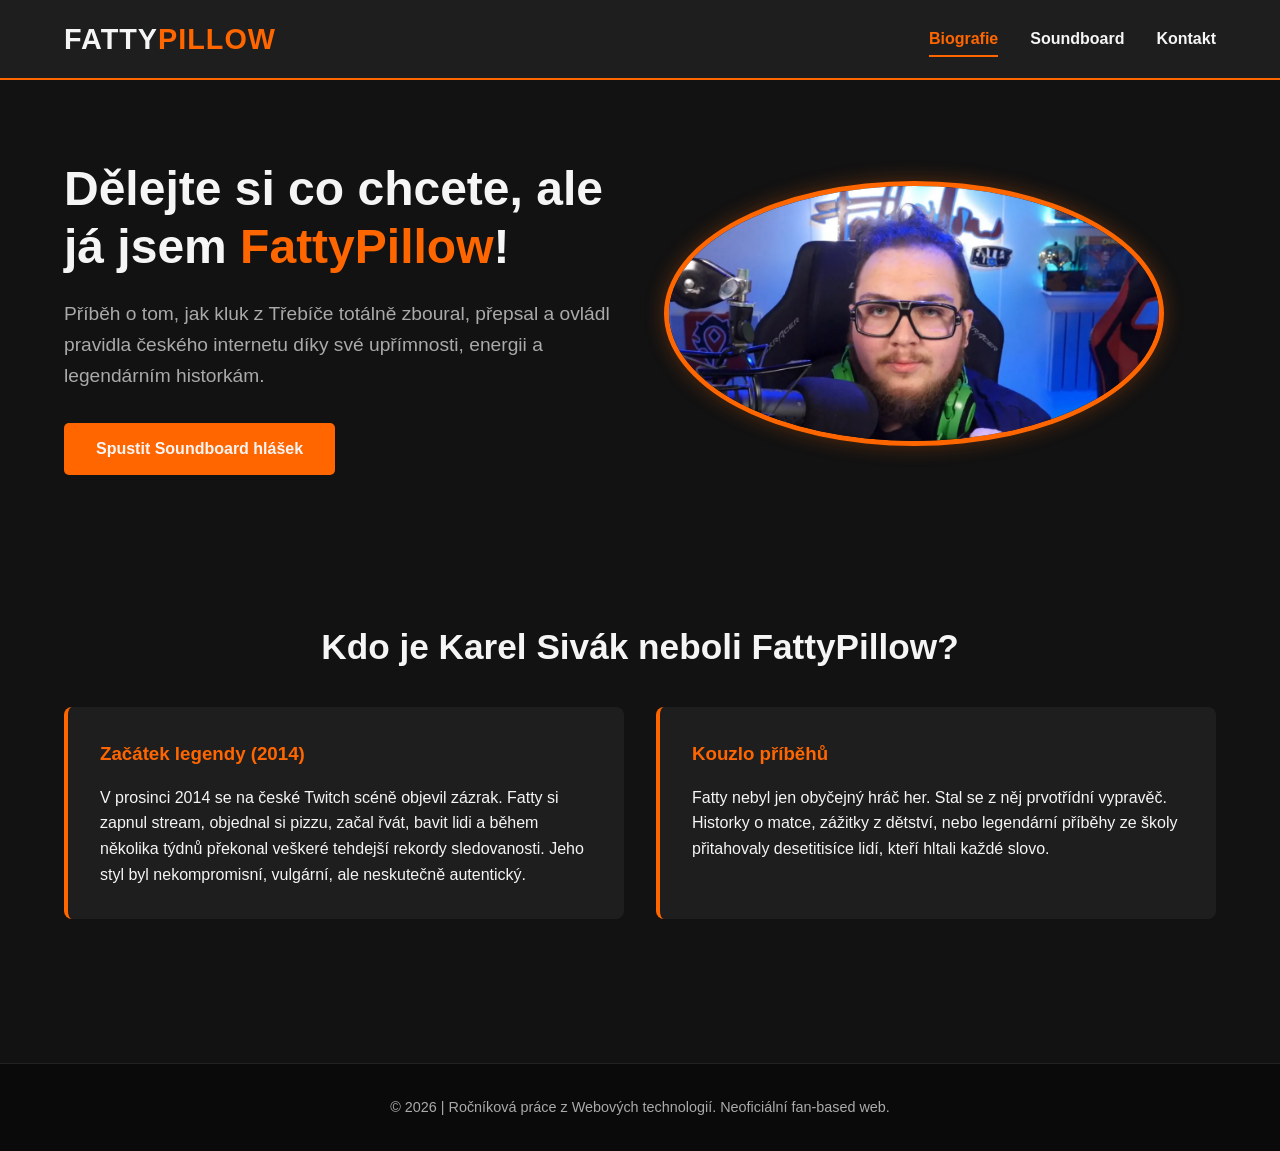
<file: index.html>
<!DOCTYPE html>
<html lang="cs">
<head>
    <meta charset="UTF-8">
    <meta name="viewport" content="width=device-width, initial-scale=1.0">
    <title>FattyPillow | Legenda českého Twitchi</title>
    <meta name="description" content="Neoficiální fan-based prezentace streaméra FattyPillowa. Biografie, příběhy a zákulisí tvorby Karla Siváka.">
    
    <meta property="og:type" content="website">
    <meta property="og:url" content="https://tvoje-jmeno.github.io/fattypillow-prezentace/">
    <meta property="og:title" content="FattyPillow - Legenda českého Twitchi">
    <meta property="og:description" content="Vše o FattyPillowovi na jednom místě. Biografie, interaktivní soundboard a jeho legendární hlášky.">
    <meta property="og:image" content="assets/images/og-prehled.jpg">

    <meta name="twitter:card" content="summary_large_image">
    <meta name="twitter:title" content="FattyPillow - Legenda českého Twitchi">

    <link rel="stylesheet" href="css/variables.css">
    <link rel="stylesheet" href="css/style.css">
    <link rel="stylesheet" href="css/responsive.css">

    <script type="application/ld+json">
    {
      "@context": "https://schema.org",
      "@type": "Person",
      "name": "Karel Sivák",
      "additionalName": "FattyPillow",
      "jobTitle": "Streamer, Influencer",
      "nationality": "CZ",
      "sameAs": [
        "https://www.twitch.tv/fattypillow",
        "https://www.youtube.com/user/FattyPillowTV",
        "https://www.instagram.com/fattypilloww/"
      ]
    }
    </script>
</head>
<body>

    <header class="main-header">
        <div class="container header-flex">
            <a href="index.html" class="logo">Fatty<span>Pillow</span></a>
            <button class="menu-toggle" aria-label="Otevřít menu" aria-expanded="false">
                <span class="bar"></span>
                <span class="bar"></span>
                <span class="bar"></span>
            </button>
            <nav class="nav-menu">
                <ul>
                    <li><a href="index.html" class="active">Biografie</a></li>
                    <li><a href="soundboard.html">Soundboard</a></li>
                    <li><a href="kontakt.html">Kontakt</a></li>
                </ul>
            </nav>
        </div>
    </header>

    <main>
        <section class="hero">
            <div class="container hero-grid">
                <div class="hero-content">
                    <h1>Dělejte si co chcete, ale já jsem <span class="highlight">FattyPillow</span>!</h1>
                    <p>Příběh o tom, jak kluk z Třebíče totálně zboural, přepsal a ovládl pravidla českého internetu díky své upřímnosti, energii a legendárním historkám.</p>
                    <a href="soundboard.html" class="btn">Spustit Soundboard hlášek</a>
                </div>
                <div class="hero-image">
                    <img src="assets/images/fatty-hero.webp" alt="Fotka Karla Siváka (FattyPillowa)" width="500" height="500" priority>
                </div>
            </div>
        </section>

        <section class="bio container">
            <h2>Kdo je Karel Sivák neboli FattyPillow?</h2>
            <div class="bio-grid">
                <article class="bio-card">
                    <h3>Začátek legendy (2014)</h3>
                    <p>V prosinci 2014 se na české Twitch scéně objevil zázrak. Fatty si zapnul stream, objednal si pizzu, začal řvát, bavit lidi a během několika týdnů překonal veškeré tehdejší rekordy sledovanosti. Jeho styl byl nekompromisní, vulgární, ale neskutečně autentický.</p>
                </article>
                <article class="bio-card">
                    <h3>Kouzlo příběhů</h3>
                    <p>Fatty nebyl jen obyčejný hráč her. Stal se z něj prvotřídní vypravěč. Historky o matce, zážitky z dětství, nebo legendární příběhy ze školy přitahovaly desetitisíce lidí, kteří hltali každé slovo.</p>
                </article>
            </div>
        </section>
    </main>

    <footer class="main-footer">
        <div class="container footer-text">
            <p>&copy; 2026 | Ročníková práce z Webových technologií. Neoficiální fan-based web.</p>
        </div>
    </footer>

    <script src="js/main.js" defer></script>
</body>
</html>
</file>
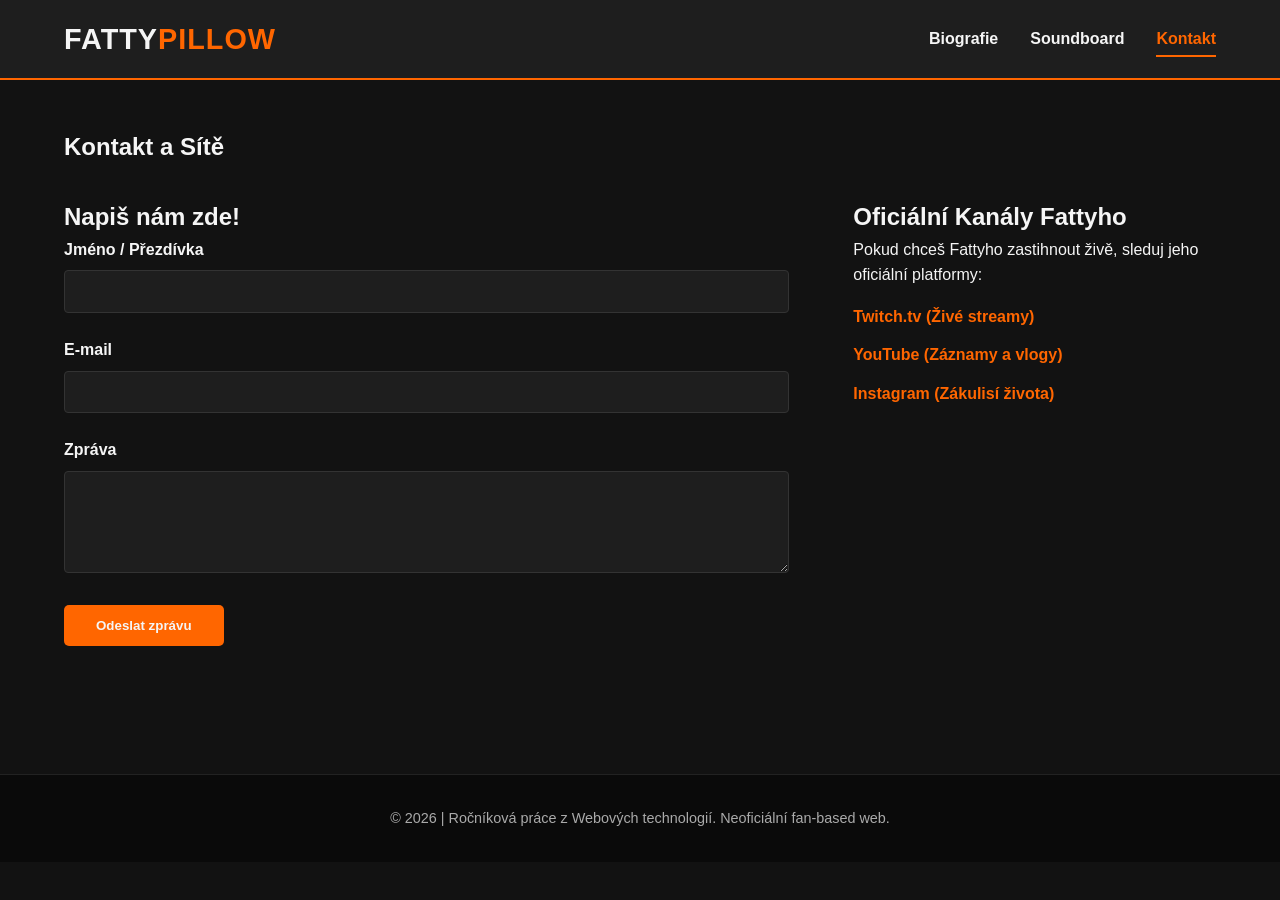
<file: kontakt.html>
<!DOCTYPE html>
<html lang="cs">
<head>
    <meta charset="UTF-8">
    <meta name="viewport" content="width=device-width, initial-scale=1.0">
    <title>Kontakt | FattyPillow</title>
    <meta name="description" content="Kontaktujte nás ohledně fan-based projektu FattyPillow nebo sledujte oficiální sociální sítě.">
    <link rel="stylesheet" href="css/variables.css">
    <link rel="stylesheet" href="css/style.css">
    <link rel="stylesheet" href="css/responsive.css">
</head>
<body>

    <header class="main-header">
        <div class="container header-flex">
            <a href="index.html" class="logo">Fatty<span>Pillow</span></a>
            <button class="menu-toggle" aria-label="Otevřít menu" aria-expanded="false">
                <span class="bar"></span>
                <span class="bar"></span>
                <span class="bar"></span>
            </button>
            <nav class="nav-menu">
                <ul>
                    <li><a href="index.html">Biografie</a></li>
                    <li><a href="soundboard.html">Soundboard</a></li>
                    <li><a href="kontakt.html" class="active">Kontakt</a></li>
                </ul>
            </nav>
        </div>
    </header>

    <main class="container">
        <section class="contact-section">
            <h1>Kontakt a Sítě</h1>
            <div class="contact-grid">
                
                <div class="contact-form-wrapper">
                    <h2>Napiš nám zde!</h2>
                    <form id="contact-form" novalidate>
                        <div class="form-group">
                            <label for="username">Jméno / Přezdívka</label>
                            <input type="text" id="username" name="username" required>
                            <span class="error-msg" id="name-error">Jméno musí být vyplněno.</span>
                        </div>
                        <div class="form-group">
                            <label for="email">E-mail</label>
                            <input type="email" id="email" name="email" required>
                            <span class="error-msg" id="email-error">Zadej platný e-mail.</span>
                        </div>
                        <div class="form-group">
                            <label for="message">Zpráva</label>
                            <textarea id="message" name="message" rows="5" required></textarea>
                            <span class="error-msg" id="message-error">Zpráva nesmí být prázdná.</span>
                        </div>
                        <button type="submit" class="btn">Odeslat zprávu</button>
                    </form>
                    <div id="form-success" class="success-box" role="alert" hidden>Zpráva byla úspěšně odeslána! (ne úplně, protože nevim jak to udělat)</div>
                </div>

                <div class="contact-links">
                    <h2>Oficiální Kanály Fattyho</h2>
                    <p>Pokud chceš Fattyho zastihnout živě, sleduj jeho oficiální platformy:</p>
                    <ul class="links-list">
                        <li><a href="https://www.twitch.tv/fattypillow" target="_blank" rel="noopener">Twitch.tv (Živé streamy)</a></li>
                        <li><a href="https://www.youtube.com/@FattyPillowTV" target="_blank" rel="noopener">YouTube (Záznamy a vlogy)</a></li>
                        <li><a href="https://www.instagram.com/fattypilloww/" target="_blank" rel="noopener">Instagram (Zákulisí života)</a></li>
                    </ul>
                </div>

            </div>
        </section>
    </main>

    <footer class="main-footer">
        <div class="container footer-text">
            <p>&copy; 2026 | Ročníková práce z Webových technologií. Neoficiální fan-based web.</p>
        </div>
    </footer>

    <script src="js/main.js" defer></script>
    <script>
        // Validace formuláře na klientské straně (Vanilla JS)
        const form = document.getElementById('contact-form');
        const successBox = document.getElementById('form-success');

        form.addEventListener('submit', function(e) {
            e.preventDefault();
            let isValid = true;

            const name = document.getElementById('username');
            const email = document.getElementById('email');
            const message = document.getElementById('message');

            if(name.value.trim() === "") {
                document.getElementById('name-error').style.display = 'block';
                isValid = false;
            } else {
                document.getElementById('name-error').style.display = 'none';
            }

            if(!email.value.includes('@')) {
                document.getElementById('email-error').style.display = 'block';
                isValid = false;
            } else {
                document.getElementById('email-error').style.display = 'none';
            }

            if(message.value.trim() === "") {
                document.getElementById('message-error').style.display = 'block';
                isValid = false;
            } else {
                document.getElementById('message-error').style.display = 'none';
            }

            if(isValid) {
                successBox.hidden = false;
                form.reset();
                setTimeout(() => successBox.hidden = true, 5000);
            }
        });
    </script>
</body>
</html>
</file>
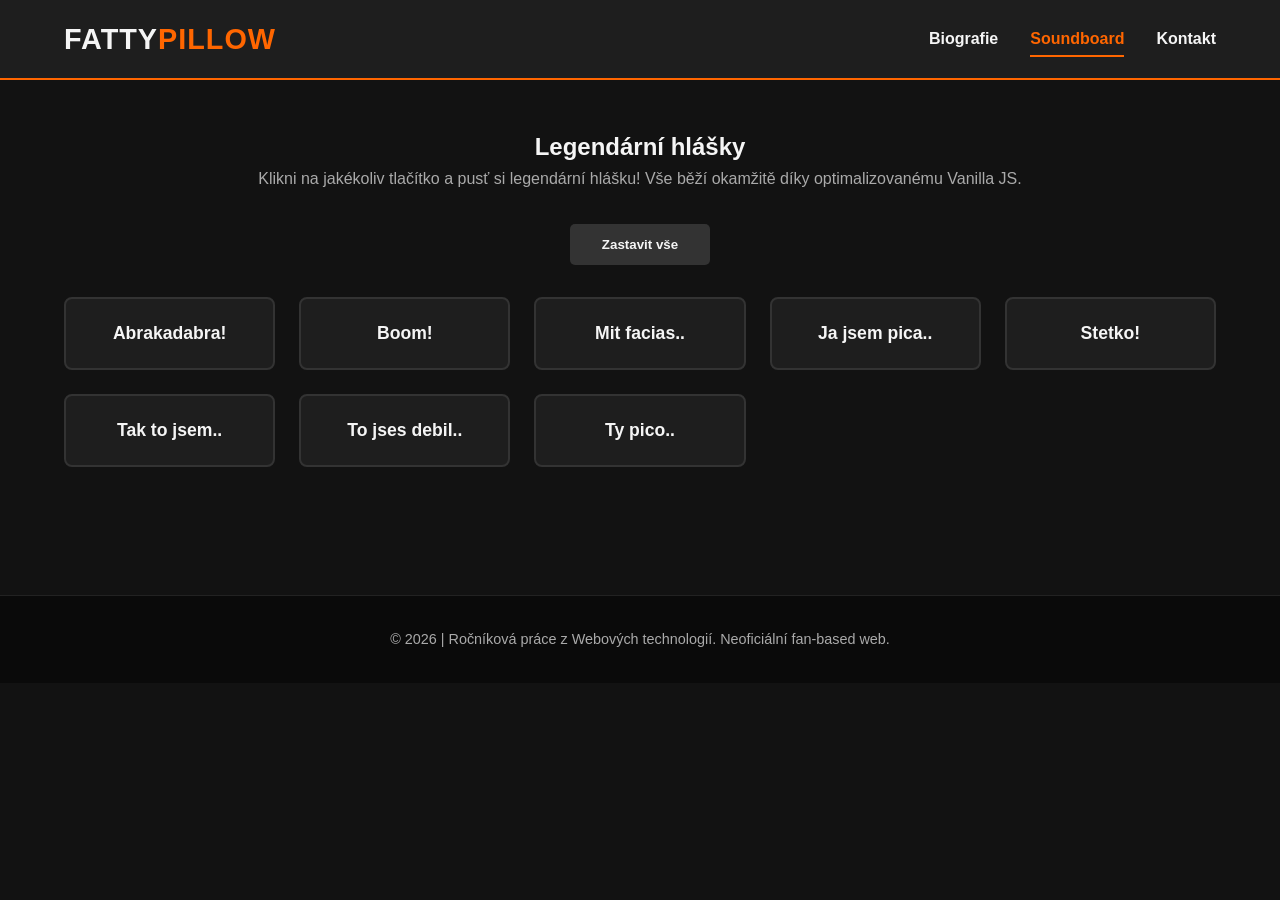
<file: soundboard.html>
<!DOCTYPE html>
<html lang="cs">
<head>
    <meta charset="UTF-8">
    <meta name="viewport" content="width=device-width, initial-scale=1.0">
    <title>Interaktivní Soundboard | FattyPillow</title>
    <meta name="description" content="Zavzpomínej na ty nejlepší a nejbláznivější hlášky FattyPillowa. Interaktivní soundboard bez reklam.">
    <link rel="stylesheet" href="css/variables.css">
    <link rel="stylesheet" href="css/style.css">
    <link rel="stylesheet" href="css/responsive.css">
</head>
<body>

    <header class="main-header">
        <div class="container header-flex">
            <a href="index.html" class="logo">Fatty<span>Pillow</span></a>
            <button class="menu-toggle" aria-label="Otevřít menu" aria-expanded="false">
                <span class="bar"></span>
                <span class="bar"></span>
                <span class="bar"></span>
            </button>
            <nav class="nav-menu">
                <ul>
                    <li><a href="index.html">Biografie</a></li>
                    <li><a href="soundboard.html" class="active">Soundboard</a></li>
                    <li><a href="kontakt.html">Kontakt</a></li>
                </ul>
            </nav>
        </div>
    </header>

    <main class="container">
        <section class="soundboard-section">
            <h1>Legendární hlášky</h1>
            <p class="section-desc">Klikni na jakékoliv tlačítko a pusť si legendární hlášku! Vše běží okamžitě díky optimalizovanému Vanilla JS.</p>
            
            <div class="board-controls">
                <button id="stop-all-btn" class="btn btn-secondary">Zastavit vše</button>
            </div>

            <div class="soundboard-grid" id="soundboard-container">
                <button class="sound-btn" data-sound="abraka" aria-label="Přehrát hlášku Tlustej buřt">Abrakadabra!</button>
                <button class="sound-btn" data-sound="boom" aria-label="Přehrát hlášku Starej pes">Boom!</button>
                <button class="sound-btn" data-sound="facias" aria-label="Přehrát hlášku O babičce">Mit facias..</button>
                <button class="sound-btn" data-sound="jajsempica" aria-label="Přehrát hlášku Dostaneš banán">Ja jsem pica..</button>
                <button class="sound-btn" data-sound="stetko" aria-label="Přehrát hlášku Já dostanu infarkt">Stetko!</button>
                <button class="sound-btn" data-sound="taktojsem" aria-label="Přehrát hlášku Pizza mámo">Tak to jsem..</button>
                <button class="sound-btn" data-sound="tosesdebil" aria-label="Přehrát hlášku Ale to ne">To jses debil..</button>
                <button class="sound-btn" data-sound="typico" aria-label="Přehrát hlášku Zvuk bouchačky">Ty pico..</button>
            </div>
        </section>
    </main>

    <footer class="main-footer">
        <div class="container footer-text">
            <p>&copy; 2026 | Ročníková práce z Webových technologií. Neoficiální fan-based web.</p>
        </div>
    </footer>

    <script src="js/main.js" defer></script>
    <script src="js/soundboard.js" defer></script>
</body>
</html>
</file>
<file: css/variables.css>
:root {
    /* Barevná paleta (Fatty / Twitch styl) */
    --clr-bg-dark: #121212;
    --clr-bg-card: #1e1e1e;
    --clr-primary: #ff6600; /* Legendární Fatty oranžová */
    --clr-primary-hover: #e05500;
    --clr-text-light: #f5f5f5;
    --clr-text-muted: #aaaaaa;
    --clr-error: #ff3333;
    --clr-success: #00cc66;

    /* Typografie a mezery */
    --font-main: 'Segoe UI', Tahoma, Geneva, Verdana, sans-serif;
    --max-width: 1200px;
    --transition: all 0.3s ease;
}
</file>
<file: css/style.css>
/* Globální resety a nastavení základů */
*, *::before, *::after {
    box-sizing: border-box;
    margin: 0;
    padding: 0;
}

body {
    background-color: var(--clr-bg-dark);
    color: var(--clr-text-light);
    font-family: var(--font-main);
    line-height: 1.6;
    overflow-x: hidden;
}

.container {
    width: 90%;
    max-width: var(--max-width);
    margin: 0 auto;
}

/* Hlavička a navigace */
.main-header {
    background-color: var(--clr-bg-card);
    border-bottom: 2px solid var(--clr-primary);
    position: sticky;
    top: 0;
    z-index: 1000;
}

.header-flex {
    display: flex;
    justify-content: space-between;
    align-items: center;
    padding: 1rem 0;
}

.logo {
    font-size: 1.8rem;
    font-weight: bold;
    color: var(--clr-text-light);
    text-decoration: none;
    text-transform: uppercase;
    letter-spacing: 1px;
}

.logo span {
    color: var(--clr-primary);
}

.nav-menu ul {
    display: flex;
    list-style: none;
    gap: 2rem;
}

.nav-menu a {
    color: var(--clr-text-light);
    text-decoration: none;
    font-weight: 600;
    transition: var(--transition);
    padding: 0.5rem 0;
}

.nav-menu a:hover, .nav-menu a.active {
    color: var(--clr-primary);
    border-bottom: 2px solid var(--clr-primary);
}

/* Mobilní menu hamburger tlačítko */
.menu-toggle {
    display: none;
    flex-direction: column;
    gap: 5px;
    background: none;
    border: none;
    cursor: pointer;
}

.menu-toggle .bar {
    width: 25px;
    height: 3px;
    background-color: var(--clr-text-light);
    transition: var(--transition);
}

/* Hero sekce (Úvod) */
.hero {
    padding: 5rem 0;
}

.hero-grid {
    display: grid;
    grid-template-columns: 1fr 1fr;
    gap: 3rem;
    align-items: center;
}

.hero-content h1 {
    font-size: 3rem;
    line-height: 1.2;
    margin-bottom: 1.5rem;
}

.hero-content .highlight {
    color: var(--clr-primary);
}

.hero-content p {
    font-size: 1.2rem;
    color: var(--clr-text-muted);
    margin-bottom: 2rem;
}

.hero-image img {
    max-width: 100%;
    height: auto;
    border-radius: 50%;
    border: 5px solid var(--clr-primary);
    box-shadow: 0 0 20px rgba(255, 102, 0, 0.3);
}

/* Tlačítka */
.btn {
    display: inline-block;
    background-color: var(--clr-primary);
    color: var(--clr-text-light);
    padding: 0.8rem 2rem;
    text-decoration: none;
    font-weight: bold;
    border-radius: 5px;
    border: none;
    cursor: pointer;
    transition: var(--transition);
}

.btn:hover {
    background-color: var(--clr-primary-hover);
}

.btn-secondary {
    background-color: #333;
}
.btn-secondary:hover {
    background-color: #444;
}

/* Biografie sekce */
.bio {
    padding: 4rem 0;
}

.bio h2 {
    font-size: 2.2rem;
    margin-bottom: 2rem;
    text-align: center;
}

.bio-grid {
    display: grid;
    grid-template-columns: 1fr 1fr;
    gap: 2rem;
}

.bio-card {
    background-color: var(--clr-bg-card);
    padding: 2rem;
    border-radius: 8px;
    border-left: 4px solid var(--clr-primary);
}

.bio-card h3 {
    margin-bottom: 1rem;
    color: var(--clr-primary);
}

/* Soundboard sekce */
.soundboard-section {
    padding: 3rem 0;
    text-align: center;
}

.section-desc {
    color: var(--clr-text-muted);
    margin-bottom: 2rem;
}

.board-controls {
    margin-bottom: 2rem;
}

.soundboard-grid {
    display: grid;
    grid-template-columns: repeat(auto-fit, minmax(180px, 1fr));
    gap: 1.5rem;
}

.sound-btn {
    background-color: var(--clr-bg-card);
    color: var(--clr-text-light);
    border: 2px solid #333;
    padding: 1.5rem 1rem;
    border-radius: 8px;
    font-size: 1.1rem;
    font-weight: bold;
    cursor: pointer;
    transition: var(--transition);
}

.sound-btn:hover {
    border-color: var(--clr-primary);
    transform: translateY(-3px);
    background-color: #252525;
}

.sound-btn.playing {
    background-color: var(--clr-primary);
    border-color: var(--clr-text-light);
    animation: pulse 1s infinite alternate;
}

/* Kontakt a Formulář */
.contact-section {
    padding: 3rem 0;
}

.contact-grid {
    display: grid;
    grid-template-columns: 2fr 1fr;
    gap: 4rem;
    margin-top: 2rem;
}

.form-group {
    margin-bottom: 1.5rem;
}

.form-group label {
    display: block;
    margin-bottom: 0.5rem;
    font-weight: 600;
}

.form-group input, .form-group textarea {
    width: 100%;
    padding: 0.8rem;
    background-color: var(--clr-bg-card);
    border: 1px solid #333;
    color: var(--clr-text-light);
    border-radius: 4px;
    font-family: inherit;
}

.form-group input:focus, .form-group textarea:focus {
    outline: none;
    border-color: var(--clr-primary);
}

.error-msg {
    color: var(--clr-error);
    font-size: 0.85rem;
    display: none;
    margin-top: 0.3rem;
}

.success-box {
    background-color: var(--clr-success);
    color: white;
    padding: 1rem;
    border-radius: 4px;
    margin-top: 1rem;
}

.links-list {
    list-style: none;
    margin-top: 1rem;
}

.links-list li {
    margin-bottom: 0.8rem;
}

.links-list a {
    color: var(--clr-primary);
    text-decoration: none;
    font-weight: bold;
}

.links-list a:hover {
    text-decoration: underline;
}

/* Patička */
.main-footer {
    background-color: #0a0a0a;
    padding: 2rem 0;
    text-align: center;
    margin-top: 5rem;
    border-top: 1px solid #222;
}

.footer-text {
    color: var(--clr-text-muted);
    font-size: 0.9rem;
}

/* Animace */
@keyframes pulse {
    from { box-shadow: 0 0 5px rgba(255, 102, 0, 0.5); }
    to { box-shadow: 0 0 15px rgba(255, 102, 0, 0.9); }
}
</file>
<file: css/responsive.css>
/* Responzivní pravidla Mobile First (Předěláváme věci pro menší obrazovky) */

@media (max-width: 992px) {
    .hero-grid {
        grid-template-columns: 1fr;
        text-align: center;
    }

    .hero-image {
        order: -1; /* Obrázek se posune na mobilech nad text */
    }

    .hero-image img {
        max-width: 280px;
    }

    .hero-content h1 {
        font-size: 2.2rem;
    }
}

@media (max-width: 768px) {
    .bio-grid, .contact-grid {
        grid-template-columns: 1fr;
        gap: 2rem;
    }

    /* Hamburger navigace */
    .menu-toggle {
        display: flex;
    }

    .nav-menu {
        display: none;
        position: absolute;
        top: 100%;
        left: 0;
        width: 100%;
        background-color: var(--clr-bg-card);
        padding: 2rem;
        border-bottom: 2px solid var(--clr-primary);
    }

    .nav-menu.open {
        display: block;
    }

    .nav-menu ul {
        flex-direction: column;
        align-items: center;
        gap: 1.5rem;
    }

    /* Animace Hamburgeru do X */
    .menu-toggle.open .bar:nth-child(1) {
        transform: translateY(8px) rotate(45deg);
    }
    .menu-toggle.open .bar:nth-child(2) {
        opacity: 0;
    }
    .menu-toggle.open .bar:nth-child(3) {
        transform: translateY(-8px) rotate(-44deg);
    }
}
</file>
